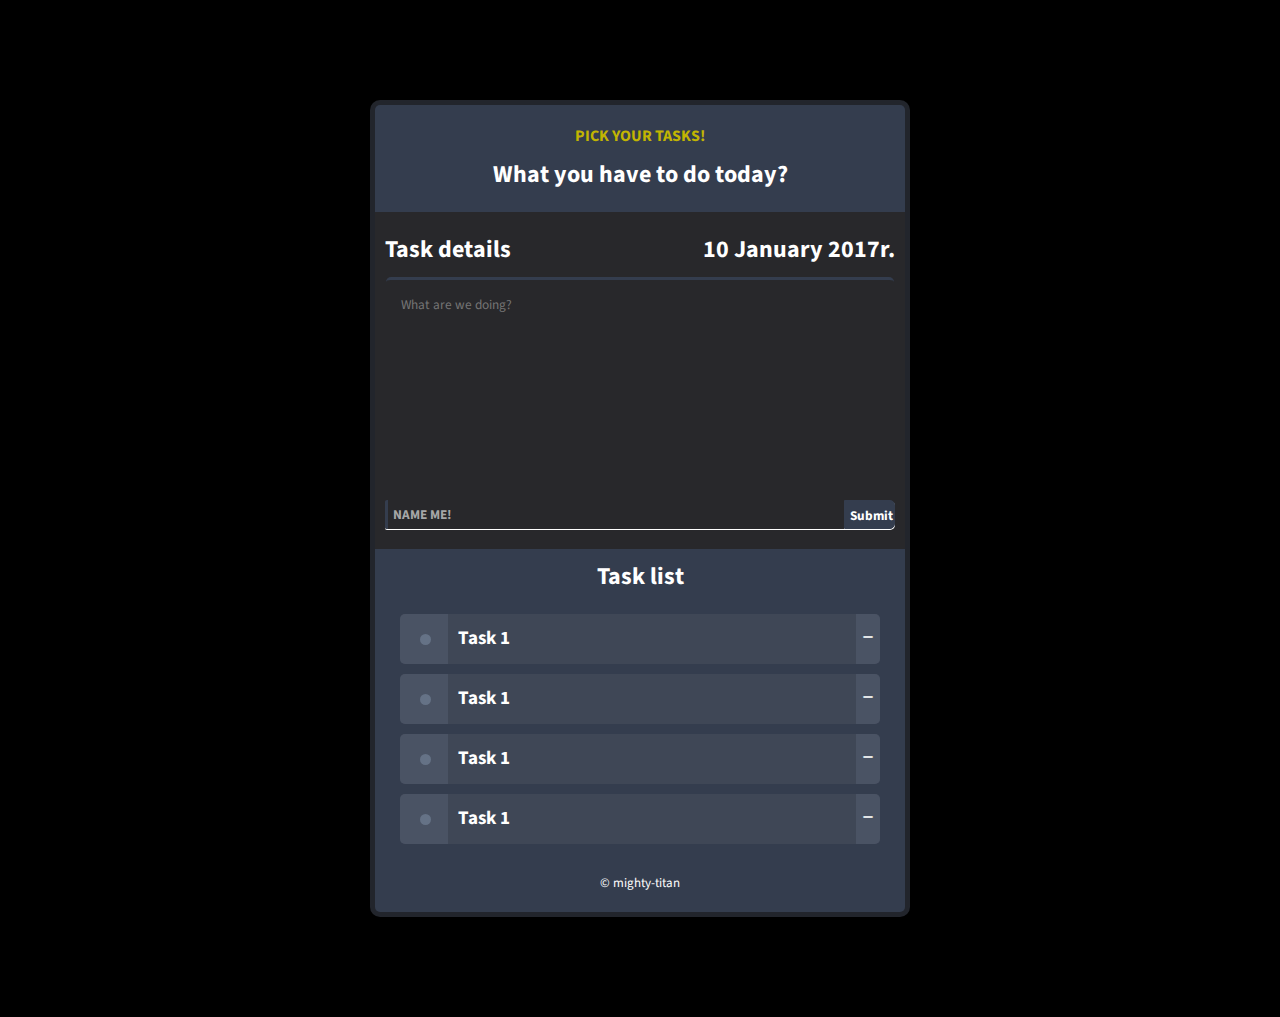
<file: Projekt/index.html>
<!DOCTYPE html>
<html lang="en">
<head>
    <meta charset="UTF-8">
    <meta name="viewport" content="width=device-width, initial-scale=1.0">
    <meta http-equiv="X-UA-Compatible" content="ie=edge">
    <link rel="stylesheet" href="style.css">
    <link rel="stylesheet" href="https://fonts.googleapis.com/icon?family=Material+Icons">
    <link href="https://fonts.googleapis.com/css?family=Source+Sans+Pro" rel="stylesheet">
    <title>ToDoApp</title>
</head>
<body>
    <div class="todo">
        <div id="header">
            <h1 class="head-title-first">Pick your tasks!</h1>
            <h3 class="head-title-second">What you have to do today?</h3>
        </div>
        <div id="add_task">
            <h1 class="title task-title">Task details</h1>
            <p class="date">10 January 2017r.</p>
            <textarea class="content-input" name="tasktext" id="taks_details" cols="30" rows="10"
            placeholder="What are we doing?"></textarea>
            <div class="tasks">
                <input type="text" name="taks" placeholder="NAME ME!">
                <button class="submit">Submit</button>
            </div>
        </div>
        <div id="task_list">
            <h1 class="title">Task list</h1>
            <ul>
                <li>
                    <div class="checkbox-container">
                            <input type="checkbox"/>
                            <span class="checkbox"></span>
                    </div>
                    <p>Task 1</p>
                    <button class="btn-delete"><i class="material-icons">remove</i></button>
                </li>
                <li>
                    <div class="checkbox-container">
                            <input type="checkbox"/>
                            <span class="checkbox"></span>
                    </div>
                    <p>Task 1</p>
                    <button class="btn-delete"><i class="material-icons">remove</i></button>
                </li>
                <li>
                    <div class="checkbox-container">
                            <input type="checkbox"/>
                            <span class="checkbox"></span>
                    </div>
                    <p>Task 1</p>
                    <button class="btn-delete"><i class="material-icons">remove</i></button>
                </li>
                <li>
                    <div class="checkbox-container">
                            <input type="checkbox"/>
                            <span class="checkbox"></span>
                    </div>
                    <p>Task 1</p>
                    <button class="btn-delete"><i class="material-icons">remove</i></button>
                </li>
            </ul>
        </div>
        <footer>
            <p><a href="https://github.com/mighty-titan">© mighty-titan</a></p>
        </footer>
    </div>
</body>
</html>
</file>
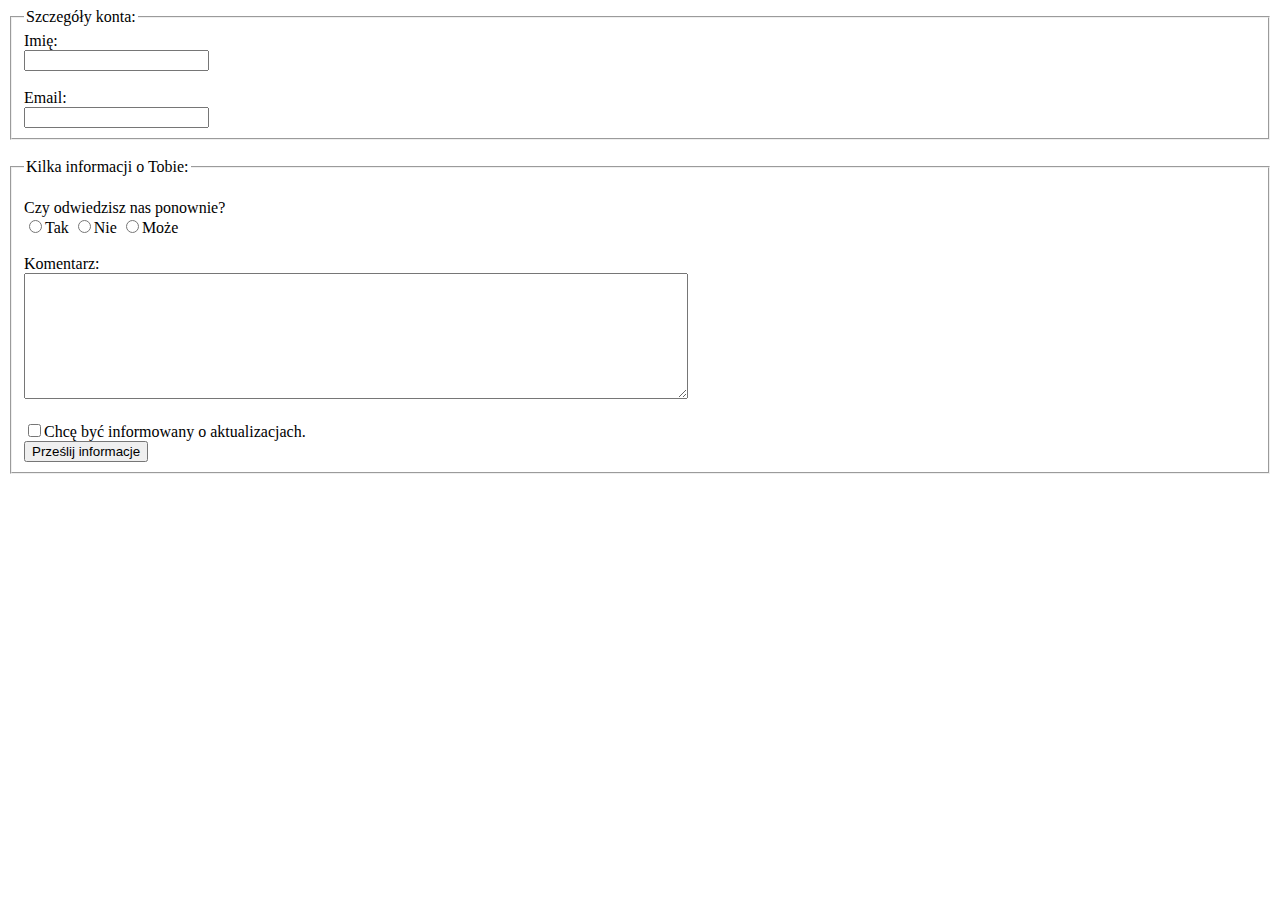
<file: Prace_domowe/prdom01.html>
<!DOCTYPE html>
<html>
  <head>
    <meta charset="utf-8">
    <title>prdom01</title>
  </head>
  <body>
    <form>
      <fieldset>
        <legend>Szczegóły konta:</legend>
        <label>Imię:<br></label>
        <input type="text">
        <br>
        <br>
        <label>Email:<br></label>
        <input type="text">
      </fieldset>
    </form>
    <br>
    <form>
      <fieldset>
        <legend>Kilka informacji o Tobie:</legend>
        <br>
        <label>Czy odwiedzisz nas ponownie?<br></label>
        <input type="radio">Tak
        <input type="radio">Nie
        <input type="radio">Może
        <br><br>
        <label>Komentarz:<br></label>
        <textarea rows="8" cols="80"></textarea>
        <br><br>
        <input type="checkbox">Chcę być informowany o aktualizacjach.
        <br>
        <button type="button" name="button">Prześlij informacje</button>
      </fieldset>
    </form>
  </body>
</html>
</file>
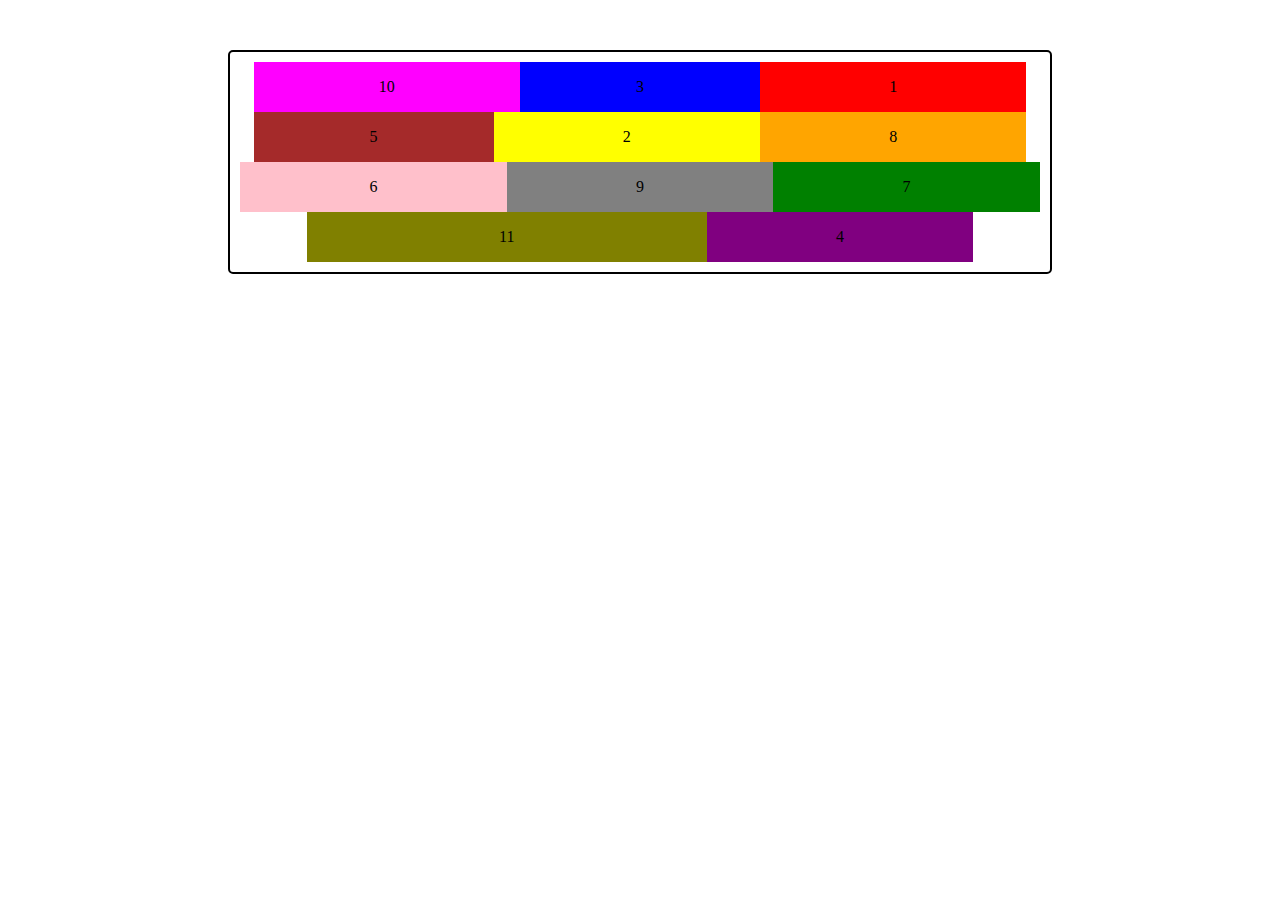
<file: Zadania_na_zajecia/Zajecia_5/initial_file.html>
<!DOCTYPE html>
<html>
<head>
  <style media="screen">
    .box {
      display: flex;
      justify-content: center;
      align-items: center;
      flex-wrap: wrap;
      width: 800px;
      margin: 50px auto 0 auto;
      padding: 10px;
      border: 2px solid black;
      border-radius: 5px;
    }
    .box > div {
      width: 33.3%;
      height: 50px;
      line-height: 50px;
      text-align: center;
    }
    .box > div.A {background: red; order: 3;}
    .box > div.B {background: yellow;order: 5;}
    .box > div.C {background: blue;order: 2;width: 30%;}
    .box > div.D {background: purple; order: 11;}
    .box > div.E {background: brown;order: 4;width: 30%;}
    .box > div.F {background: pink;order: 7;}
    .box > div.G {background: green;order: 9;}
    .box > div.H {background: orange;order: 6;}
    .box > div.I {background: gray;order: 8;}
    .box > div.J {
      order: -1;
      background: magenta;
    }
    .box > div.K {
      order: 10;
      background: olive;
      width: 50%;
    }
  </style>
</head>
<title>Home</title>
<body>
  <div class="box">
  			<div class="A">1</div>
  			<div class="B">2</div>
  			<div class="C">3</div>
  			<div class="D">4</div>
  			<div class="E">5</div>
  			<div class="F">6</div>
  			<div class="G">7</div>
  			<div class="H">8</div>
  			<div class="I">9</div>
  			<div class="J">10</div>
  			<div class="K">11</div>
  		</div>
</body>
</html>
</file>
<file: Projekt/style.css>
* {
    font-family: 'Source Sans Pro', sans-serif;
    margin: 0;
    padding: 0;
    color: white;
    box-sizing: border-box;
}
html{
  font-size: 10px;
}
body {
  background: black;
}
.todo{
    border-radius: 10px;
    padding: 5px;
    width: 60vh;
    margin:100px auto ;
    display: flex;
    flex-direction: column;
    justify-content: center;
    background: rgb(34, 37, 44);
}
#header{
  background: rgb(52, 61, 78);
  padding: 20px;
  border-radius: 5px 5px 0 0;
}
.head-title-first {
  color: rgb(194, 181, 2);
  font-size: 1.6rem;
  text-transform: uppercase;
  text-align: center;
}
.head-title-second {
  padding-top: 10px;
  font-size: 2.4rem;
  text-align: center;
}
.title {
    font-size: 2.4rem;
    text-align: center;
    padding-bottom: 10px;
}
.task-title {
  padding: 10px;
  text-align: left;
  width:  50%;
  display: inline-block;
}
#add_task {
  font-size: 0;
  background: rgb(40, 40, 43);
  padding: 10px 0;
  width: 100%;
}
.date {
    text-align: right;
    position: relative;
    display: inline-block;
    font-weight: bold;
    padding: 10px;
    width: 50%;
    font-size: 2.4rem;
}
.tasks {
    position: relative;
    display: inline-block;
    padding: 10px;
    width: 100%;
}
.tasks input::placeholder {
  font-weight: bold;
  color: rgb(166, 167, 168);
}
.tasks input {
  width: 90%;
  float: left;
  height: 29px;
  padding: 5px;
  padding-right: 0;
  background: none;
  color: white;
  border: 0;
  border-left: 3px solid  rgb(52, 61, 78);
  border-radius: 2px 0 0 2px;
  box-shadow: 0px 1px 0px 0px white;

}
.tasks input:focus{
  outline: none;
}
.submit {
  width: 10%;
  float: left;
  font-weight: bold;
  text-align: center;
  background: rgb(52, 61, 78);
  border-radius: 0 5px 5px 0;
  padding: 5px;
  height: 29px;
  border:1px solid rgb(52, 61, 78);
  box-shadow: 0px 1px 0px 0px white;
}
.submit:focus{
  outline: none;
}
textarea[name=tasktext] {
  display: block;
  padding: 10px;
  width: 96%;
  margin: 0 auto;
  border-top: 3px solid rgb(52, 61, 78);
  border-left: 0;
  border-right: 0;
  border-bottom: 0px solid rgb(52, 61, 78);
  resize: none;
}
.content-input { 
  background: none;
  border-radius: 5px 5px 5px 5px;
}
.content-input::placeholder {
  padding: 5px;
}
.content-input:focus{
  outline: none;
}
#task_input textarea {
    width: 100%;
}
#task_input button {
    border: 0px;
    background: rgb(63, 71, 86);
    padding: 10px 0;
    border-radius: 5px;
    font-weight: bold;
    width: 100%;
}
#task_list {
    background:rgb(52, 61, 78);
    width: 100%;
    padding: 10px 0;
}
#task_list > ul {
  display: inline-block;
  width: 100%;
  list-style: none;
}
#task_list > ul > li {
  margin: 10px 25px;
  height: 50px;
  border-radius: 5px;
  background: rgb(63, 71, 86);
}
#task_list > ul > li > p {
  line-height: 50px;
  padding-left: 10px;
  font-size: 1.9rem;
  font-weight: bold;
  height: 100%;
  float: left;
  display: inline-block;
  width: 85%;
}
.btn-delete{
  font-weight: lighter;
  background: rgb(74, 83, 100);
  height: inherit;
  width: 5%;
  border: 0;
  border-radius: 0px 5px 5px 0;
}
.btn-delete i {
  font-size: 1.6rem;
}
.btn-delete:focus {
  outline: none;
}
.btn-delete:hover i {
  animation: spin 0.5s linear;
}
.checkbox-container {
  float: left;
  border-radius: 5px 0 0 5px; 
  display: inline-block;
  position: relative;
  background: rgb(74, 83, 100);
  height: 100%;
  width: 10%;
}
.checkbox {
  background: rgb(101, 114, 134);
  border-radius: 50%;
  top: 20px;
  left: 20px;
  height: 11px;
  width: 11px;
  position: absolute;
}
.checkbox-container:hover input ~ .checkbox{
  background: rgb(44, 50, 61);
}
.checkbox-container input:checked ~ .checkbox{
  background: rgb(44, 50, 61);
}
.checkbox:after{
  content: "";
  position: absolute;
  display: none;
  
}
.checkbox-container input:checked ~ .checkbox:after{
  display: block;
}
.checkbox-container .checkbox:after{
  left: 3px;
  border-radius: 50%;
  height: 5px;
  width: 5px;
  background: rgb(95, 95, 95);
  top: 3px;
}
.checkbox-container input {
  position: absolute;
  height: 50px;
  width: 50px;
  opacity: 0;
  z-index: 1;
}
footer {
  padding: 10px 0;
  background: rgb(52, 61, 78);
  border-radius: 0px 0px 5px 5px;
}
footer p {
  padding-bottom: 10px;
  text-align: center;
  font-size: 1.3rem;
}
footer a {
  text-decoration: none;
}

@keyframes spin {
  0% {
    transform: rotate(0deg);
  }
  100% {
    transform: rotate(180deg);
  }
}
</file>
